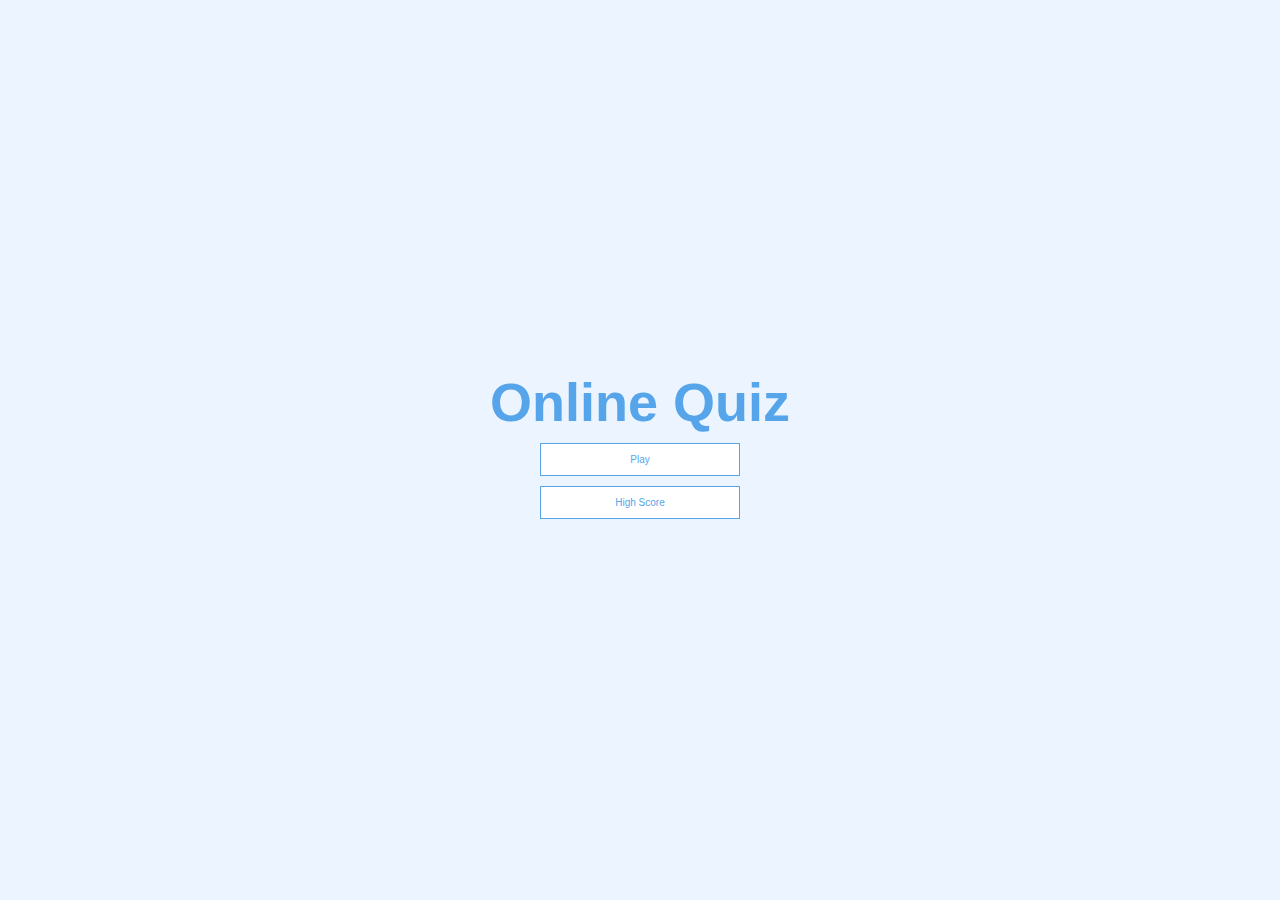
<file: index.html>
<!DOCTYPE html>
<html lang="en">
  <head>
    <meta charset="UTF-8" />
    <meta http-equiv="X-UA-Compatible" content="IE=edge" />
    <meta name="viewport" content="width=device-width, initial-scale=1.0" />
    <link rel="stylesheet" href="CSS/app.css" />
    <title>Online Quiz</title>
  </head>
  <body>
    <div class="container">
      <div id="home" class="flex-center flex-column">
        <h1>Online Quiz</h1>
        <a class="btn" href="/game.html">Play</a>
        <a class="btn" href="/highScore.html">High Score</a>
      </div>
    </div>
  </body>
</html>
</file>
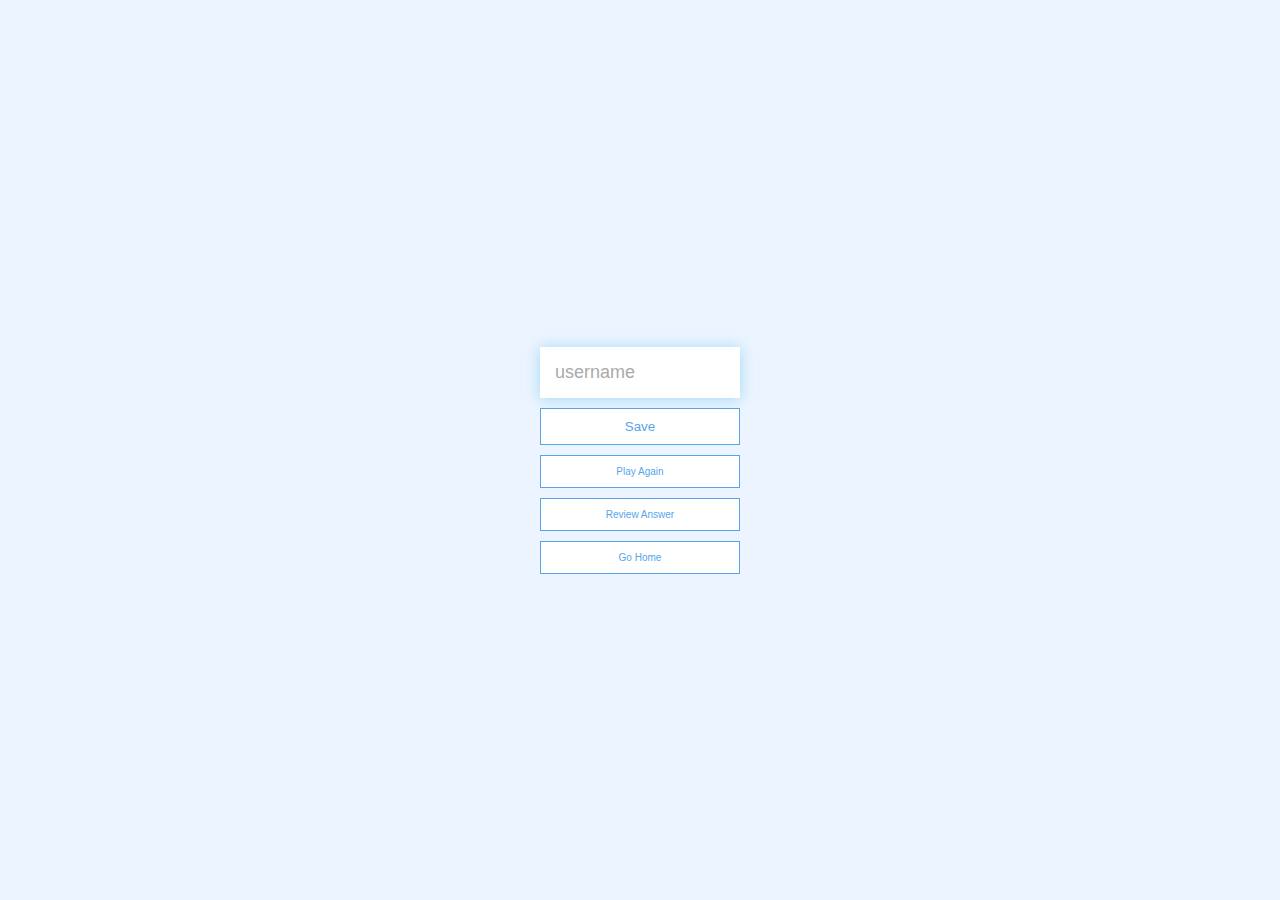
<file: end.html>
<!DOCTYPE html>
<html lang="en">
  <head>
    <meta charset="UTF-8" />
    <meta http-equiv="X-UA-Compatible" content="IE=edge" />
    <meta name="viewport" content="width=device-width, initial-scale=1.0" />
    <link rel="stylesheet" href="CSS/app.css" />
    <title>Result</title>
  </head>
  <body>
    <div class="container">
      <div id="game" class="justify-center flex-column mid">
        <h1 class="btntext" id="finalScore">0</h1>
        <form>
          <input
            type="text"
            name="usrname"
            id="username"
            placeholder="username"
          />
          <button
            type="submit"
            class="btn"
            id="saveScoreBtn"
            onclick="saveHighScore(event)"
            disabled
          >
            Save
          </button>
        </form>
        <a class="btn" href="/game.html">Play Again</a>
        <a class="btn" href="/review.html">Review Answer</a>
        <a class="btn" href="/">Go Home</a>
      </div>
    </div>
    <script src="JS/end.js"></script>
  </body>
</html>
</file>
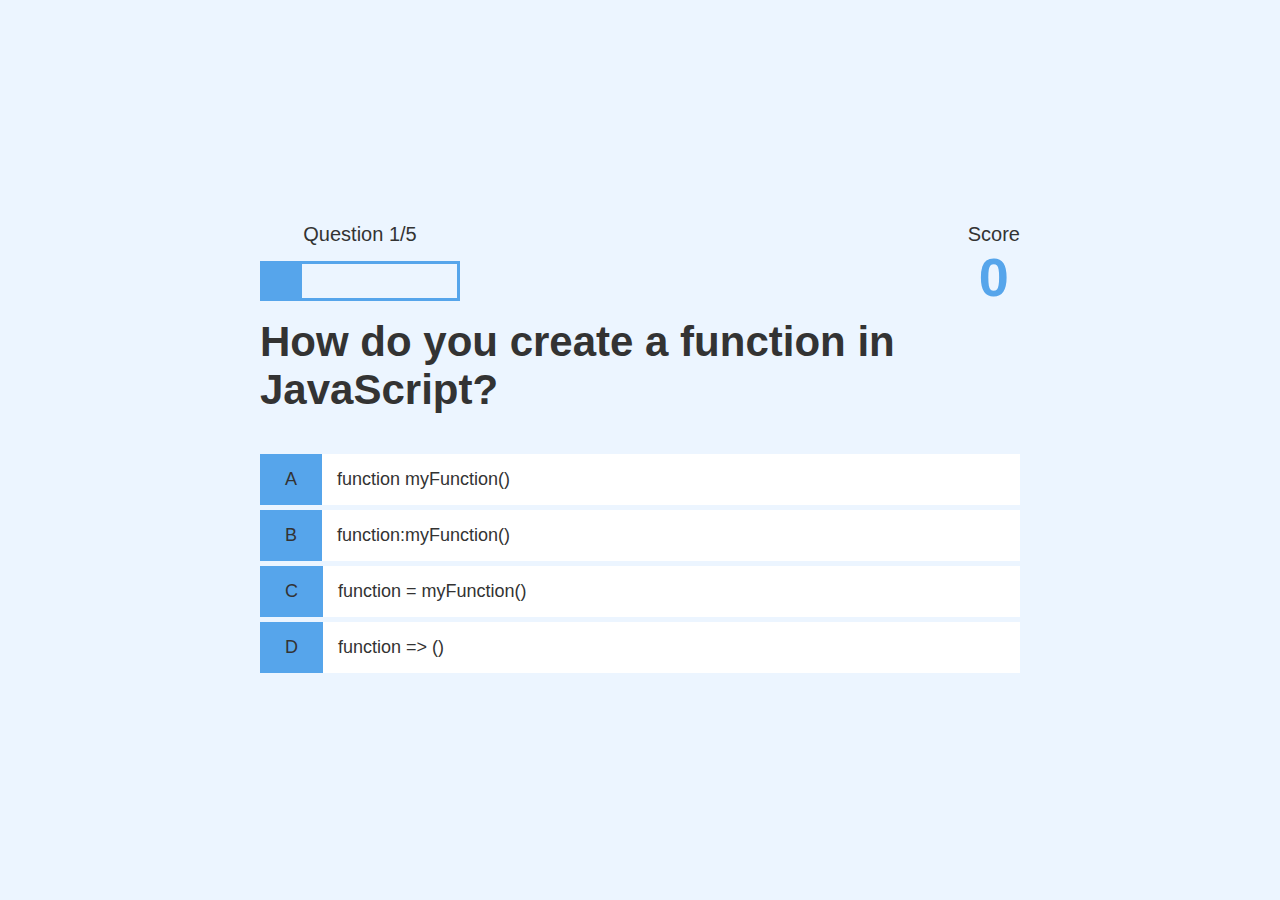
<file: game.html>
<!DOCTYPE html>
<html lang="en">
  <head>
    <meta charset="UTF-8" />
    <meta http-equiv="X-UA-Compatible" content="IE=edge" />
    <meta name="viewport" content="width=device-width, initial-scale=1.0" />
    <title>Online Quiz - Play</title>
    <link rel="stylesheet" href="CSS/app.css" />
    <link rel="stylesheet" href="CSS/game.css" />
  </head>
  <body>
    <div class="container">
      <div id="loader">Loading</div>
      <div id="game" class="justify-center flex-column hidden">
        <div id="hud">
          <div id="hud-item">
            <!-- <p class="hud-prefix">Question</p> -->
            <p id="progressText" class="hud-prefix">Question</p>
            <div id="progressBar">
              <div id="progressBarFull"></div>
            </div>
          </div>
          <div id="hud-item">
            <p class="hud-prefix">Score</p>
            <h1 class="hud-main-text" id="score">0</h1>
          </div>
        </div>

        <h2 id="Question"></h2>
        <div class="choice-container">
          <p class="choice-prefix">A</p>
          <p class="choice-text" data-number="1"></p>
        </div>
        <div class="choice-container">
          <p class="choice-prefix">B</p>
          <p class="choice-text" data-number="2"></p>
        </div>
        <div class="choice-container">
          <p class="choice-prefix">C</p>
          <p class="choice-text" data-number="3"></p>
        </div>
        <div class="choice-container">
          <p class="choice-prefix">D</p>
          <p class="choice-text" data-number="4"></p>
        </div>
      </div>
    </div>
    <script src="JS/game.js"></script>
  </body>
</html>
</file>
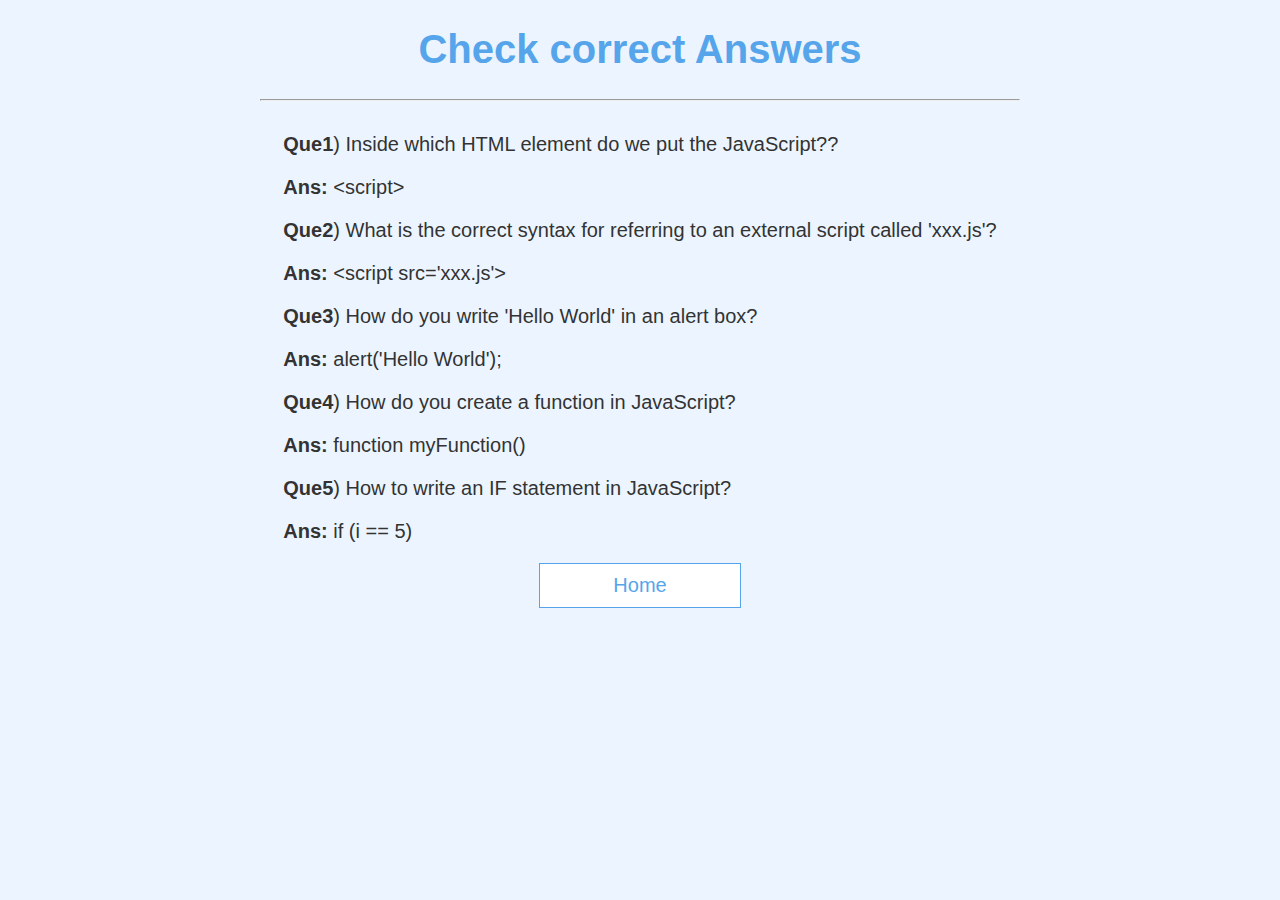
<file: review.html>
<!DOCTYPE html>
<html lang="en">
  <head>
    <meta charset="UTF-8" />
    <meta http-equiv="X-UA-Compatible" content="IE=edge" />
    <meta name="viewport" content="width=device-width, initial-scale=1.0" />
    <title>Review</title>
    <style>
      :root {
        font-size: 62.5%;
        background-color: #ecf5ff;
        font-family: sans-serif;
      }
      .container {
        margin: 32px auto;
        display: flex;
        flex-direction: column;
        align-items: center;
        justify-content: center;
        color: #333;
        font-size: 2rem;
      }
      .btn {
        font: 1.8rem;
        padding: 1rem 0;
        width: 20rem;
        text-align: center;
        border: 0.1rem solid #56a5eb;
        margin-bottom: 1rem;
        text-decoration: none;
        color: #56a5eb;
        background-color: white;
      }

      .btn:hover {
        cursor: pointer;
        box-shadow: 0 o.4rem 1.4rem 0 rgb(86, 185, 225, 0.5);
        transform: translateY(-0.1rem);
        transition: transform 15pms;
      }

      .heading {
        text-align: center;
        color: #56a5eb;
        font-size: 4rem;
      }

      hr {
        width: 60%;
        margin: 0 auto;
      }
    </style>
  </head>
  <body>
    <head>
      <h1 class="heading">Check correct Answers</h1>
    </head>
    <hr />
    <div class="container">
      <div class="question"></div>
      <a class="btn" href="/index.html">Home</a>
    </div>
    <script src="JS/review.js"></script>
  </body>
</html>
</file>
<file: CSS/app.css>
:root {
  background-color: #ecf5ff;
  font-size: 62.5%;
}

* {
  box-sizing: border-box;
  font-family: sans-serif;
  margin: 0;
  padding: 0;
  color: #333;
}

h1,
h2,
h3,
h4 {
  margin-bottom: 1rem;
}

h1 {
  font-size: 5.4rem;
  color: #56a5eb;
}

h1 > span {
  font-size: 2.4rem;
  font-weight: 500;
}

h2 {
  font-size: 4.2rem;
  margin-bottom: 4rem;
  font-weight: 700;
}

h3 {
  font-size: 2.8rem;
  font-weight: 500;
}

/* utility */

.container {
  width: 100vw;
  height: 100vh;
  display: flex;
  justify-content: center;
  align-items: center;
  max-width: 80rem;
  margin: 0 auto;
  padding: 2rem;
}

/* .container > * {
  width: 100%;
} */

.flex-column {
  display: flex;
  flex-direction: column;
}

.flex-center {
  justify-content: center;
  align-items: center;
}

.justify-center {
  justify-content: center;
}

.text-center {
  text-align: center;
}

.hidden {
  display: none;
}

/* BUTTON */

.btntext {
  font: 1.8rem;
  padding: 1rem 0;
  width: 20rem;
  text-align: center;
  margin-bottom: 1rem;
  text-decoration: none;
  color: #56a5eb;
  /* background-color: white; */
}

.btn {
  font: 1.8rem;
  padding: 1rem 0;
  width: 20rem;
  text-align: center;
  border: 0.1rem solid #56a5eb;
  margin-bottom: 1rem;
  text-decoration: none;
  color: #56a5eb;
  background-color: white;
}

.btn:hover {
  cursor: pointer;
  box-shadow: 0 o.4rem 1.4rem 0 rgb(86, 185, 225, 0.5);
  transform: translateY(-0.1rem);
  transition: transform 15pms;
}

.btn[disabled]:hover {
  cursor: not-allowed;
  box-shadow: none;
  transform: none;
}

/* form */
form {
  width: 100%;
  display: flex;
  flex-direction: column;
  /* align-items: center; */
}

input {
  margin-bottom: 1rem;
  width: 20rem;
  padding: 1.5rem;
  font-size: 1.8rem;
  border: none;
  box-shadow: 0 0.1rem 1.4rem 0 rgba(86, 185, 235, 0.5);
}

input::placeholder {
  color: #aaa;
}
</file>
<file: CSS/game.css>
.choice-container {
  display: flex;
  margin-bottom: 0.5rem;
  width: 100%;
  font-size: 1.8rem;
  border: o.1rem solid rgb(86, 165, 235, 0.25);
  background-color: white;
}

.choice-prefix {
  padding: 1.5rem 2.5rem;
  background-color: #56a5eb;
}

.choice-text {
  padding: 1.5rem;
  width: 100%;
}

.choice-container:hover {
  cursor: pointer;
  box-shadow: 0 o.4rem 1.4rem 0 rgb(86, 185, 225, 0.5);
  transform: translateY(-0.1rem);
  transition: transform 15pms;
}

.correct {
  background-color: #28a745;
}

.incorrect {
  background-color: #dc3545;
}

/* HUD */

#hud {
  display: flex;
  justify-content: space-between;
}

.hud-prefix {
  text-align: center;
  font-size: 2rem;
}

.hud-main-text {
  text-align: center;
}

#progressBar {
  width: 20rem;
  height: 4rem;
  border: 0.3rem solid #56a5eb;
  margin-top: 1.5rem;
}
#progressBarFull {
  height: 3.4rem;
  background-color: #56a5eb;
  width: 0%;
}

#loader {
  border: 1.6rem solid white;
  border-radius: 50%;
  border-top: 1rem solid #56a5eb;
  width: 12rem;
  height: 12rem;
  animation: spin 2s timing-linear infinite;
}

@keyframes spin {
  0% {
    transform: rotate(0deg);
  }
  100% {
    transform: rotate(360deg);
  }
}
</file>
